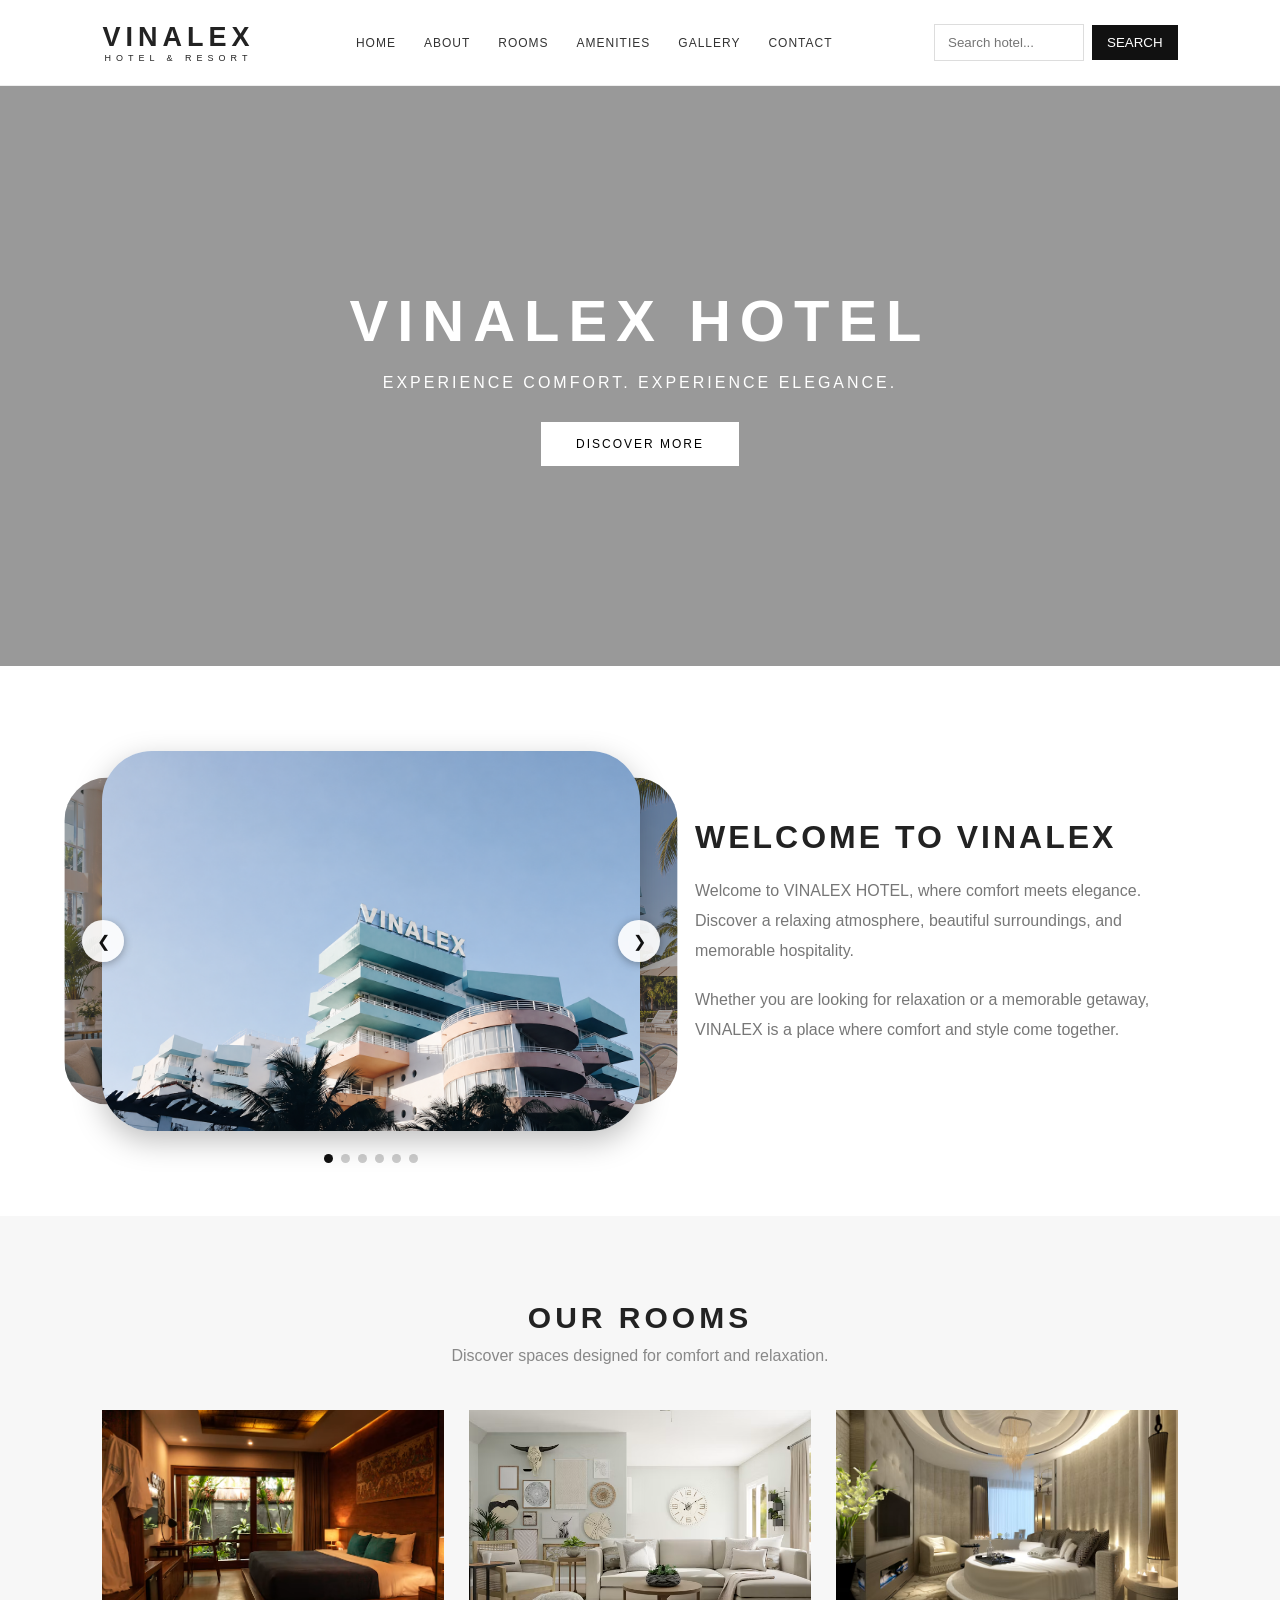
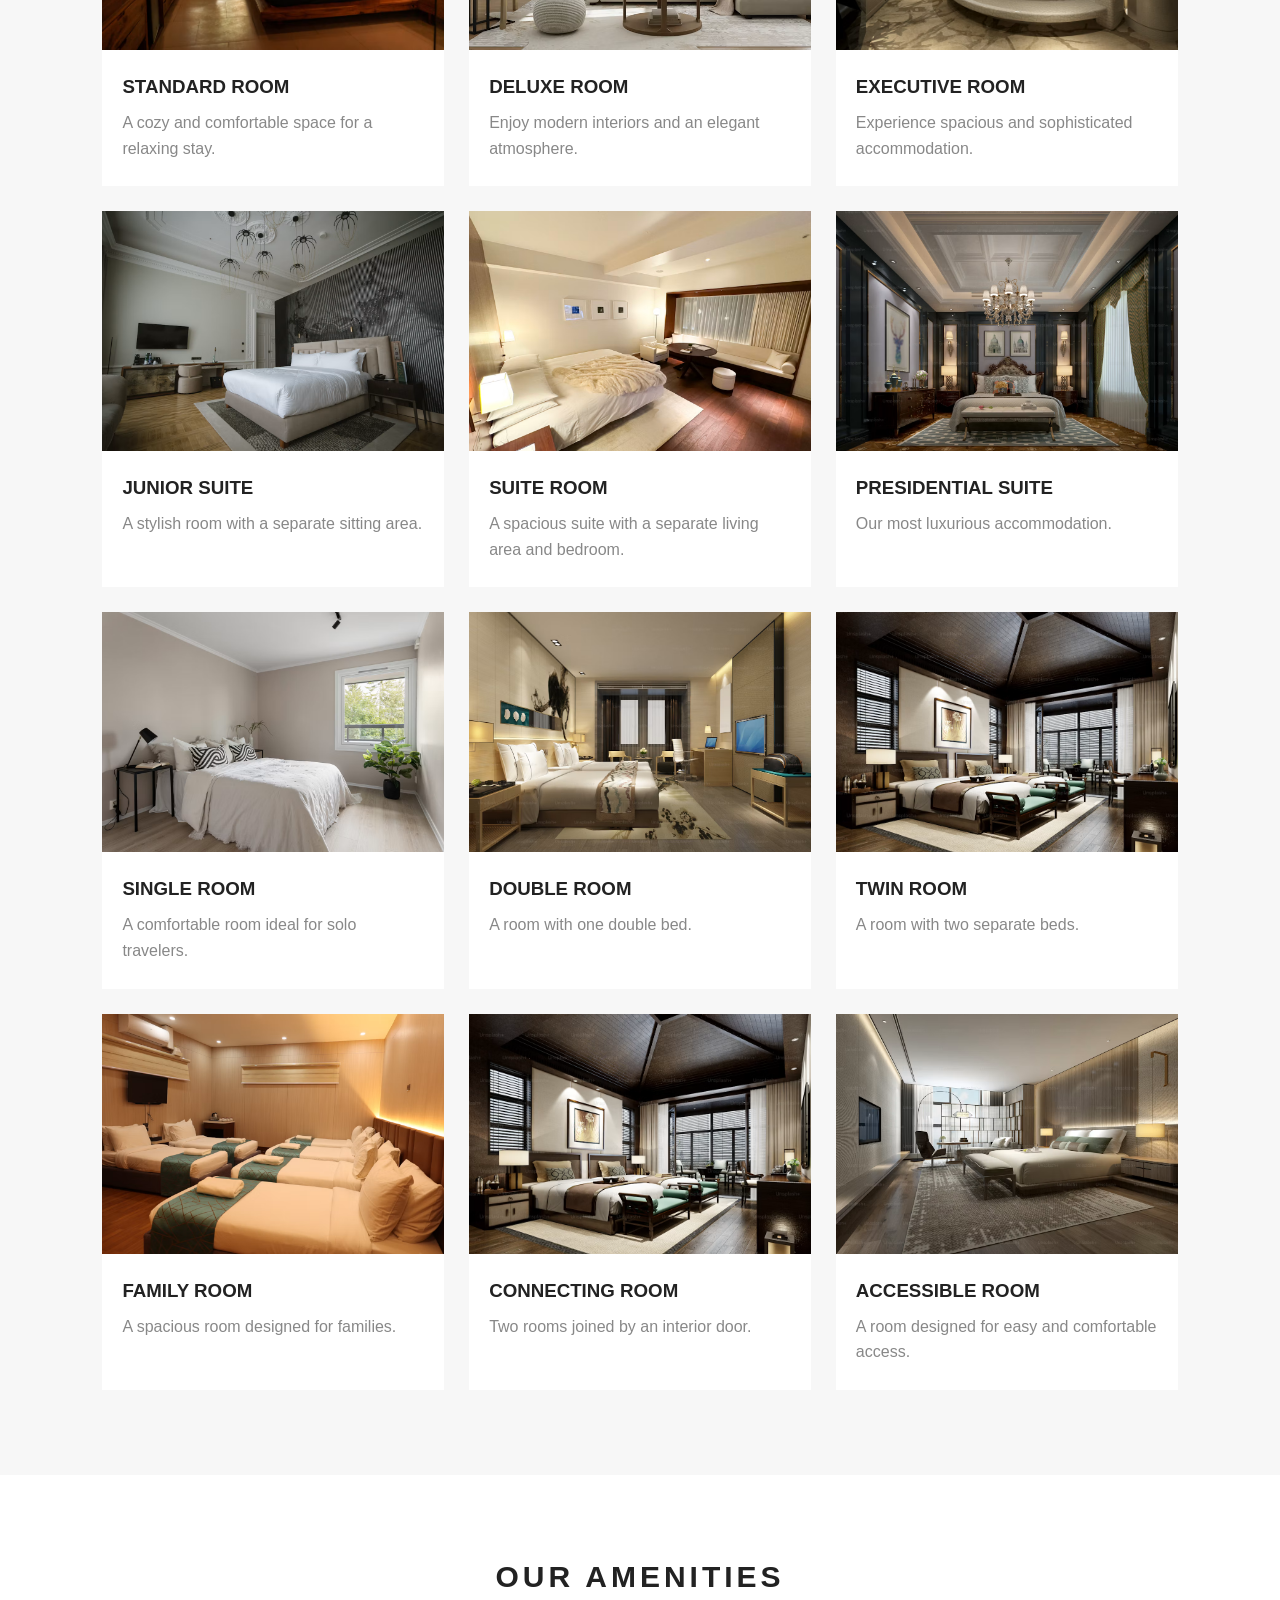
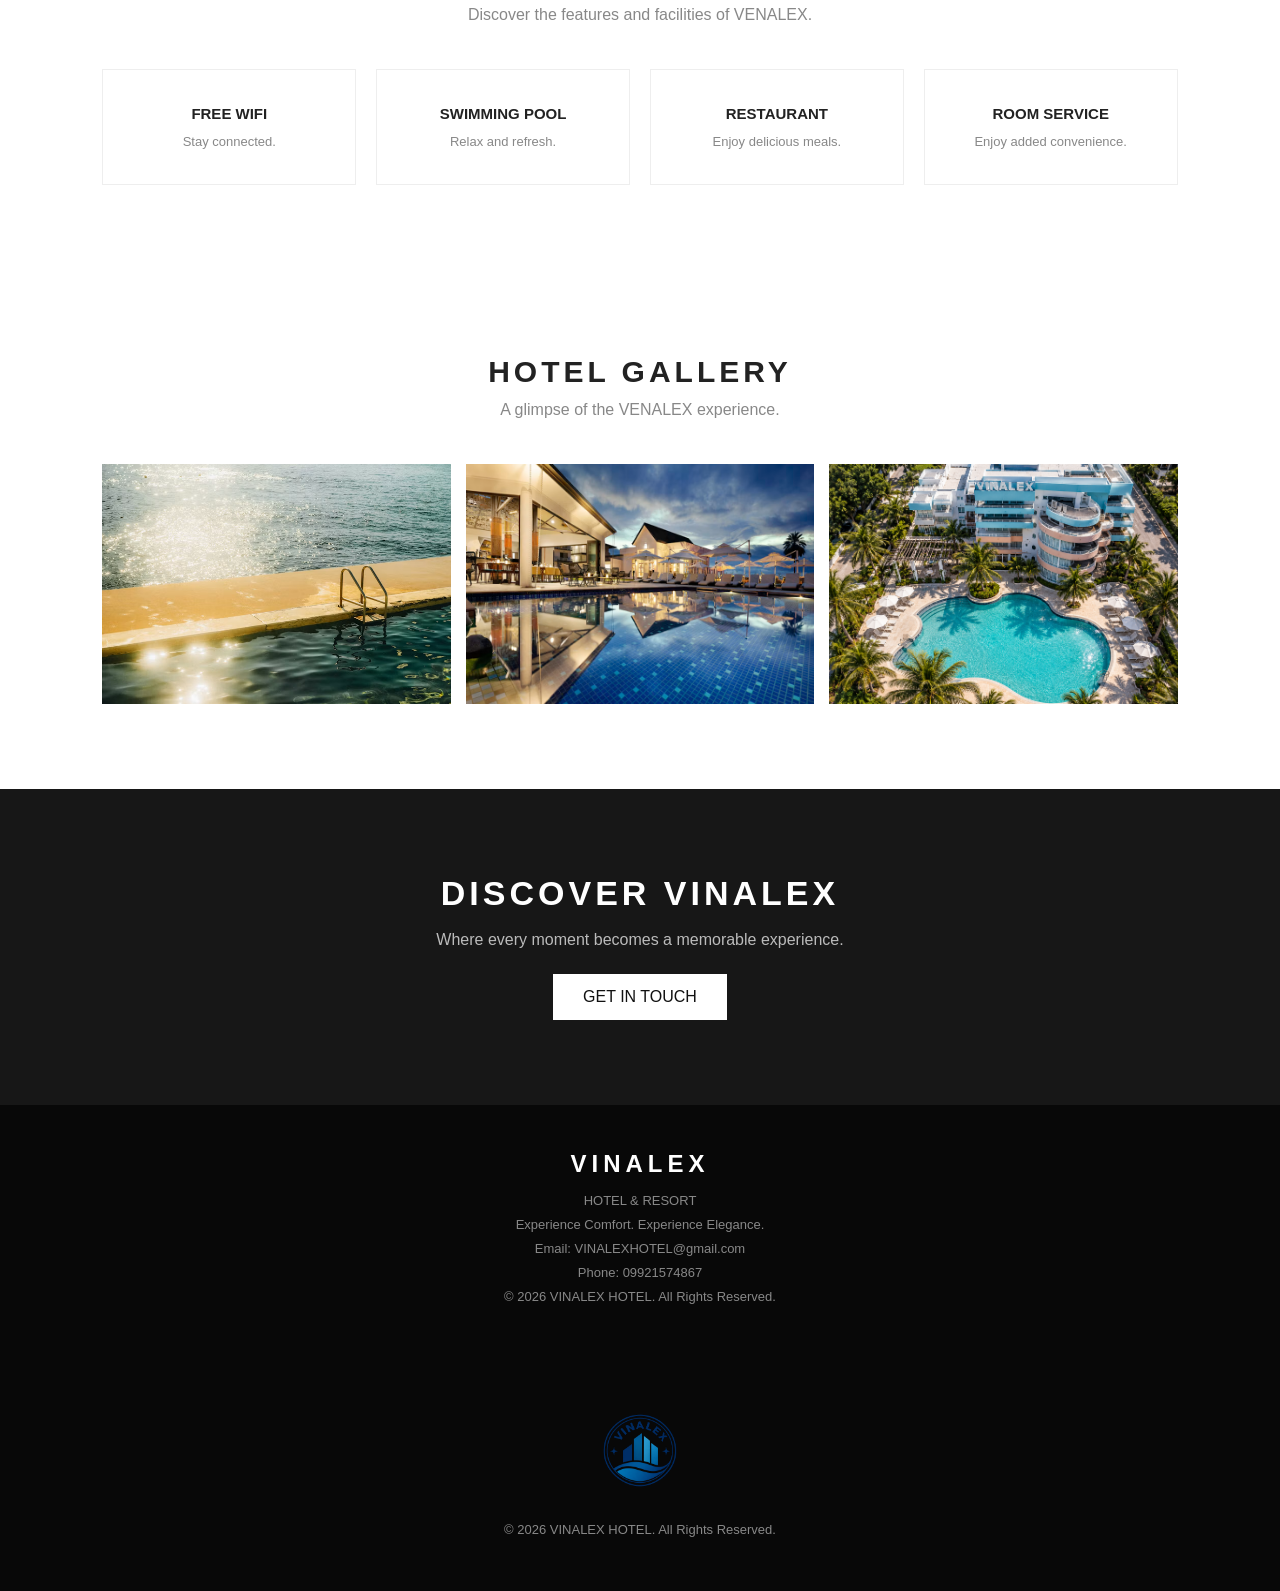
<file: VINALEX/index.html>
<!DOCTYPE html>
<html lang="en">
<head>
<meta charset="UTF-8">
<meta name="viewport" content="width=device-width, initial-scale=1.0">
<title>VINALEX HOTEL | Experience Comfort</title>
<link rel="stylesheet" href="style.css">
</head>

<body>

<!-- HEADER -->
<header>
    <div class="logo">
        VINALEX
        <span>HOTEL & RESORT</span>
    </div>

    <nav>
        <a href="#home">HOME</a>
        <a href="#about">ABOUT</a>
        <a href="#rooms">ROOMS</a>
        <a href="#amenities">AMENITIES</a>
        <a href="#gallery">GALLERY</a>
        <a href="#contact">CONTACT</a>
    </nav>

    <div class="search">
        <input type="text" id="searchInput" placeholder="Search hotel...">
        <button onclick="searchWebsite()">SEARCH</button>
    </div>
</header>

<!-- FIRST -->
<div class="hero" id="home">
    <div>
        <h1>VINALEX HOTEL</h1>
        <p>EXPERIENCE COMFORT. EXPERIENCE ELEGANCE.</p>
        <a href="#about">DISCOVER MORE</a>
    </div>
</div>

<!-- ABOUT -->
<section id="about">
    <div class="about">
        <div class="slider" id="aboutSlider">
            <div class="slides">
                <img src="front.png" alt="Hotel front">
                <img src="pool.png" alt=" pool">
                <img src="frontoffice.avif" alt="front office">
                <img src="resturant.avif" alt="resturant">
                <img src="topview.png" alt="top view">
                <img src="inside.png" alt="inside">
            </div>
            <button class="slider-btn prev" aria-label="Previous">&#10094;</button>
            <button class="slider-btn next" aria-label="Next">&#10095;</button>
            <div class="dots"></div>
        </div>

        <div class="about-text">
            <h2>WELCOME TO VINALEX</h2>
            <p>
                Welcome to VINALEX HOTEL, where comfort meets elegance.
                Discover a relaxing atmosphere, beautiful surroundings,
                and memorable hospitality.
            </p>
            <p>
                Whether you are looking for relaxation or a memorable
                getaway, VINALEX is a place where comfort and style come together.
            </p>
        </div>
    </div>
</section>

<!-- ROOMS -->
<section class="rooms" id="rooms">
    <div class="section-title">
        <h2>OUR ROOMS</h2>
        <p>Discover spaces designed for comfort and relaxation.</p>
    </div>

   <div class="room-container">

    <a href="room-details.html?room=standard" class="room-card">
        <img src="standard.avif" alt="Standard room">
        <h3>STANDARD ROOM</h3>
        <p>A cozy and comfortable space for a relaxing stay.</p>
    </a>

    <a href="room-details.html?room=deluxe" class="room-card">
        <img src="deluxe.avif" alt="Deluxe room">
        <h3>DELUXE ROOM</h3>
        <p>Enjoy modern interiors and an elegant atmosphere.</p>
    </a>

    <a href="room-details.html?room=executive" class="room-card">
        <img src="executive.avif" alt="Executive room">
        <h3>EXECUTIVE ROOM</h3>
        <p>Experience spacious and sophisticated accommodation.</p>
    </a>

    <a href="room-details.html?room=junior" class="room-card">
        <img src="junior.avif" alt="Junior suite">
        <h3>JUNIOR SUITE</h3>
        <p>A stylish room with a separate sitting area.</p>
    </a>

    <a href="room-details.html?room=suite" class="room-card">
        <img src="suite.avif" alt="Suite room">
        <h3>SUITE ROOM</h3>
        <p>A spacious suite with a separate living area and bedroom.</p>
    </a>

    <a href="room-details.html?room=presidential" class="room-card">
        <img src="presidential.avif" alt="Presidential suite">
        <h3>PRESIDENTIAL SUITE</h3>
        <p>Our most luxurious accommodation.</p>
    </a>

    <a href="room-details.html?room=single" class="room-card">
        <img src="single.avif" alt="Single room">
        <h3>SINGLE ROOM</h3>
        <p>A comfortable room ideal for solo travelers.</p>
    </a>

    <a href="room-details.html?room=double" class="room-card">
        <img src="double.avif" alt="Double room">
        <h3>DOUBLE ROOM</h3>
        <p>A room with one double bed.</p>
    </a>

    <a href="room-details.html?room=twin" class="room-card">
        <img src="twin.avif" alt="Twin room">
        <h3>TWIN ROOM</h3>
        <p>A room with two separate beds.</p>
    </a>

    <a href="room-details.html?room=family" class="room-card">
        <img src="family.avif" alt="Family room">
        <h3>FAMILY ROOM</h3>
        <p>A spacious room designed for families.</p>
    </a>

    <a href="room-details.html?room=connecting" class="room-card">
        <img src="connecting.avif" alt="Connecting room">
        <h3>CONNECTING ROOM</h3>
        <p>Two rooms joined by an interior door.</p>
    </a>

    <a href="room-details.html?room=accessible" class="room-card">
        <img src="accessible.avif" alt="Accessible room">
        <h3>ACCESSIBLE ROOM</h3>
        <p>A room designed for easy and comfortable access.</p>
    </a>

</div>

    





</section>

<!-- AMENITIES -->
<section id="amenities">
    <div class="section-title">
        <h2>OUR AMENITIES</h2>
        <p>Discover the features and facilities of VENALEX.</p>
    </div>

    <div class="amenities-container">
        <div class="amenity">
            <h3>FREE WIFI</h3>
            <p>Stay connected.</p>
        </div>

        <div class="amenity">
            <h3>SWIMMING POOL</h3>
            <p>Relax and refresh.</p>
        </div>

        <div class="amenity">
            <h3>RESTAURANT</h3>
            <p>Enjoy delicious meals.</p>
        </div>

        <div class="amenity">
            <h3>ROOM SERVICE</h3>
            <p>Enjoy added convenience.</p>
        </div>
    </div>
</section>

<!-- GALLERY -->
<section id="gallery">
    <div class="section-title">
        <h2>HOTEL GALLERY</h2>
        <p>A glimpse of the VENALEX experience.</p>
    </div>

    <div class="gallery-container">
        <img src="view.avif" alt="Hotel exterior">
        <img src="gal2.avif" alt="Resort pool">
        <img src="topview.png" alt="Hotel resort">
    </div>
</section>

<!-- PROMOTION -->
<section class="promo">
    <h2>DISCOVER VINALEX</h2>
    <p>Where every moment becomes a memorable experience.</p>
    <a href="#contact">GET IN TOUCH</a>
</section>

<!-- FOOTER -->
<footer id="contact">
    <h2>VINALEX</h2>
    <p>HOTEL & RESORT</p>
    <p>Experience Comfort. Experience Elegance.</p>
    <p>Email: VINALEXHOTEL@gmail.com</p>
    <p>Phone: 09921574867</p>
    <p>© 2026 VINALEX HOTEL. All Rights Reserved.</p>
</footer>

<footer id="footer-logo">
    <img src="logo.png" alt="Vinalex Logo" class="footer-logo">

    <p>© 2026 VINALEX HOTEL. All Rights Reserved.</p>
</footer>




<script>
(function () {
    const slider = document.getElementById("aboutSlider");
    const slides = [...slider.querySelectorAll(".slides img")];
    const dots = slider.querySelector(".dots");
    const n = slides.length;
    let i = 0, timer;

    slides.forEach((_, k) => {
        const d = document.createElement("button");
        d.setAttribute("aria-label", "Go to image " + (k + 1));
        d.onclick = () => { go(k); restart(); };
        dots.appendChild(d);
    });

    function go(k) {
        i = (k + n) % n;                       // wraps around: last -> first, first -> last
        slides.forEach((s, idx) => {
            s.className = "";
            if (idx === i) s.className = "active";
            else if (idx === (i + 1) % n) s.className = "next";   // peeking behind, right
            else if (idx === (i - 1 + n) % n) s.className = "prev"; // peeking behind, left
        });
        [...dots.children].forEach((d, idx) => d.classList.toggle("on", idx === i));
    }

    function restart() { clearInterval(timer); timer = setInterval(() => go(i + 1), 5000); }

    slider.querySelector(".next").onclick = () => { go(i + 1); restart(); };
    slider.querySelector(".prev").onclick = () => { go(i - 1); restart(); };

    // click the peeking images too
    slides.forEach((s, idx) => s.addEventListener("click", () => {
        if (s.classList.contains("next")) go(i + 1);
        if (s.classList.contains("prev")) go(i - 1);
        restart();
    }));

    // swipe on phones
    let x0 = null;
    slider.addEventListener("touchstart", e => x0 = e.touches[0].clientX, { passive: true });
    slider.addEventListener("touchend", e => {
        if (x0 === null) return;
        const dx = e.changedTouches[0].clientX - x0;
        if (Math.abs(dx) > 40) { go(i + (dx < 0 ? 1 : -1)); restart(); }
        x0 = null;
    });

    go(0); restart();
})();
</script>

<script>
function searchWebsite() {
    const query = document.getElementById("searchInput")
        .value.toLowerCase().trim();

    if (!query) {
        alert("Please enter something to search.");
        return;
    }

    const sections = document.querySelectorAll("section, .hero");
    let found = false;

    sections.forEach(section => {
        if (section.innerText.toLowerCase().includes(query)) {
            section.scrollIntoView({ behavior: "smooth" });
            found = true;
        }
    });

    if (!found) {
        alert("No matching information found. Please try another keyword.");
    }
}

document.getElementById("searchInput")
.addEventListener("keydown", function(event) {
    if (event.key === "Enter") {
        searchWebsite();
    }
});
</script>

</body>
</html>
</file>
<file: VINALEX/style.css>
* {
    margin: 0;
    padding: 0;
    box-sizing: border-box;
    font-family: Arial, sans-serif;
    scroll-behavior: smooth;
}

body {
    color: #222;
    background: white;
}

/* HEADER */
header {
    display: flex;
    justify-content: space-between;
    align-items: center;
    padding: 22px 8%;
    background: white;
    position: sticky;
    top: 0;
    z-index: 100;
    border-bottom: 1px solid #eee;
}

.logo {
    font-size: 27px;
    font-weight: bold;
    letter-spacing: 5px;
}

.logo span {
    display: block;
    font-size: 9px;
    font-weight: normal;
    text-align: center;
    letter-spacing: 5px;
}

nav {
    display: flex;
    gap: 28px;
}

nav a {
    color: #333;
    text-decoration: none;
    font-size: 12px;
    letter-spacing: 1px;
}

nav a:hover {
    color: #999;
}

/* SEARCH */
.search {
    display: flex;
    align-items: center;
    gap: 8px;
}

.search input {
    padding: 10px 13px;
    border: 1px solid #ddd;
    outline: none;
    width: 150px;
}

.search button {
    padding: 10px 15px;
    background: #111;
    color: white;
    border: none;
    cursor: pointer;
}

/* HERO */
.hero {
    height: 580px;
    background:
    linear-gradient(rgba(0,0,0,.4),rgba(0,0,0,.4)),
    url('https://images.unsplash.com/photo-1611892440504-42a792e24d32?auto=format&fit=crop&w=1800&q=85');
    background-size: cover;
    background-position: center;
    display: flex;
    align-items: center;
    justify-content: center;
    text-align: center;
    color: white;
}

.hero h1 {
    font-size: 58px;
    letter-spacing: 9px;
    margin-bottom: 20px;
}

.hero p {
    letter-spacing: 3px;
    margin-bottom: 30px;
}

.hero a {
    display: inline-block;
    padding: 15px 35px;
    background: white;
    color: black;
    text-decoration: none;
    letter-spacing: 2px;
    font-size: 12px;
}

/* SECTIONS */
section {
    padding: 85px 8%;
}

.section-title {
    text-align: center;
    margin-bottom: 45px;
}

.section-title h2 {
    font-size: 30px;
    letter-spacing: 4px;
    margin-bottom: 12px;
}

.section-title p {
    color: #888;
}

/* ABOUT */
.about {
    display: flex;
    align-items: center;
    gap: 55px;
}

/* SLIDER */
.slider {
    position: relative;
    width: 50%;
    height: 380px;
    flex-shrink: 0;
}

.slides { position: relative; width: 100%; height: 100%; }

.slides img {
    position: absolute;
    top: 0;
    left: 0;
    width: 100%;
    height: 100%;
    object-fit: cover;
    border-radius: 50px;
    opacity: 0.1;
    pointer-events: none;
    transform: scale(.8);
    filter: brightness(.6);

    transition: transform 0.3s ease-in-out,
                opacity 0.1s ease-in-out,
                filter 0.9s ease-in-out;

    z-index: 0;
}

.slides img.active {
    opacity: 1;
    transform: scale(1);
    filter: none;
    z-index: 3;
    box-shadow: 0 10px 30px rgba(0,0,0,.25);
}

/* the pictures "behind" the main one */
.slides img.next {
    opacity: .85;
    transform: translateX(14%) scale(.86);
    z-index: 2;
    pointer-events: auto;
    cursor: pointer;
}

.slides img.prev {
    opacity: .85;
    transform: translateX(-14%) scale(.86);
    z-index: 2;
    pointer-events: auto;
    cursor: pointer;
}

.slider-btn {
    position: absolute;
    top: 50%;
    transform: translateY(-50%);
    z-index: 5;
    width: 42px; height: 42px;
    border: none;
    border-radius: 50%;
    background: rgba(255,255,255,.9);
    color: #111;
    font-size: 16px;
    cursor: pointer;
    box-shadow: 0 2px 8px rgba(0,0,0,.3);
    transition: .2s;
}
.slider-btn:hover { background: #111; color: white; }
.slider-btn.prev { left: -20px; }
.slider-btn.next { right: -20px; }

.dots {
    position: absolute;
    bottom: -32px;
    left: 0; right: 0;
    display: flex;
    justify-content: center;
    gap: 8px;
}
.dots button {
    width: 9px; height: 9px;
    border-radius: 50%;
    border: none;
    background: #ccc;
    cursor: pointer;
    padding: 0;
}
.dots button.on { background: #111; }

.about-text {
    flex: 1;
}

.about-text h2 {
    font-size: 32px;
    letter-spacing: 3px;
    margin-bottom: 20px;
}

.about-text p {
    line-height: 1.9;
    color: #777;
    margin-bottom: 18px;
}

/* ROOMS */
.rooms {
    background: #f7f7f7;
}

.room-container {
    display: grid;
    grid-template-columns: repeat(3, 1fr);
    gap: 25px;
}

.room-card {
    display: block;
    text-decoration: none;
    color: inherit;
    background: white;
    padding-bottom: 25px;
    transition: .3s;
}

.room-card:hover {
    transform: translateY(-5px);
}

.room-card img {
    width: 100%;
    height: 240px;
    object-fit: cover;
}

.room-card h3 {
    margin: 22px 20px 12px;
}

.room-card p {
    margin: 0 20px;
    color: #888;
    line-height: 1.6;
}

/* AMENITIES */
.amenities-container {
    display: grid;
    grid-template-columns: repeat(4, 1fr);
    gap: 20px;
}

.amenity {
    padding: 35px 15px;
    text-align: center;
    border: 1px solid #eee;
}

.amenity h3 {
    margin-bottom: 12px;
    font-size: 15px;
}

.amenity p {
    color: #888;
    font-size: 13px;
}

/* GALLERY */
.gallery-container {
    display: grid;
    grid-template-columns: repeat(3, 1fr);
    gap: 15px;
}

.gallery-container img {
    width: 100%;
    height: 240px;
    object-fit: cover;
    transition: .3s;
}

.gallery-container img:hover {
    opacity: .8;
}

/* PROMOTION */
.promo {
    background: #171717;
    color: white;
    text-align: center;
}

.promo h2 {
    font-size: 34px;
    letter-spacing: 4px;
    margin-bottom: 18px;
}

.promo p {
    color: #bbb;
    margin-bottom: 25px;
}

.promo a {
    display: inline-block;
    padding: 14px 30px;
    color: #111;
    background: white;
    text-decoration: none;
}

/* FOOTER */
footer {
    background: #080808;
    color: white;
    text-align: center;
    padding: 45px 8%;
}

footer h2 {
    letter-spacing: 5px;
    margin-bottom: 15px;
}

footer p {
    color: #888;
    font-size: 13px;
    margin: 9px;
}


.footer-logo {
    width: 100px;
    height: auto;
    margin-bottom: 10px;
    
}




/* RESPONSIVE */
@media(max-width: 850px) {
    header {
        flex-direction: column;
        gap: 18px;
    }

    nav {
        justify-content: center;
        flex-wrap: wrap;
        gap: 15px;
    }

    .hero h1 {
        font-size: 35px;
    }

    .about {
        flex-direction: column;
    }

    .slider {
        width: 88%;
        margin: 0 auto 35px;
    }
    .slider-btn.prev { left: -14px; }
    .slider-btn.next { right: -14px; }

    .room-container,
    .gallery-container {
        grid-template-columns: 1fr;
    }

    .amenities-container {
        grid-template-columns: repeat(2, 1fr);
    }

    .search input {
        width: 130px;
    }
}
</file>
